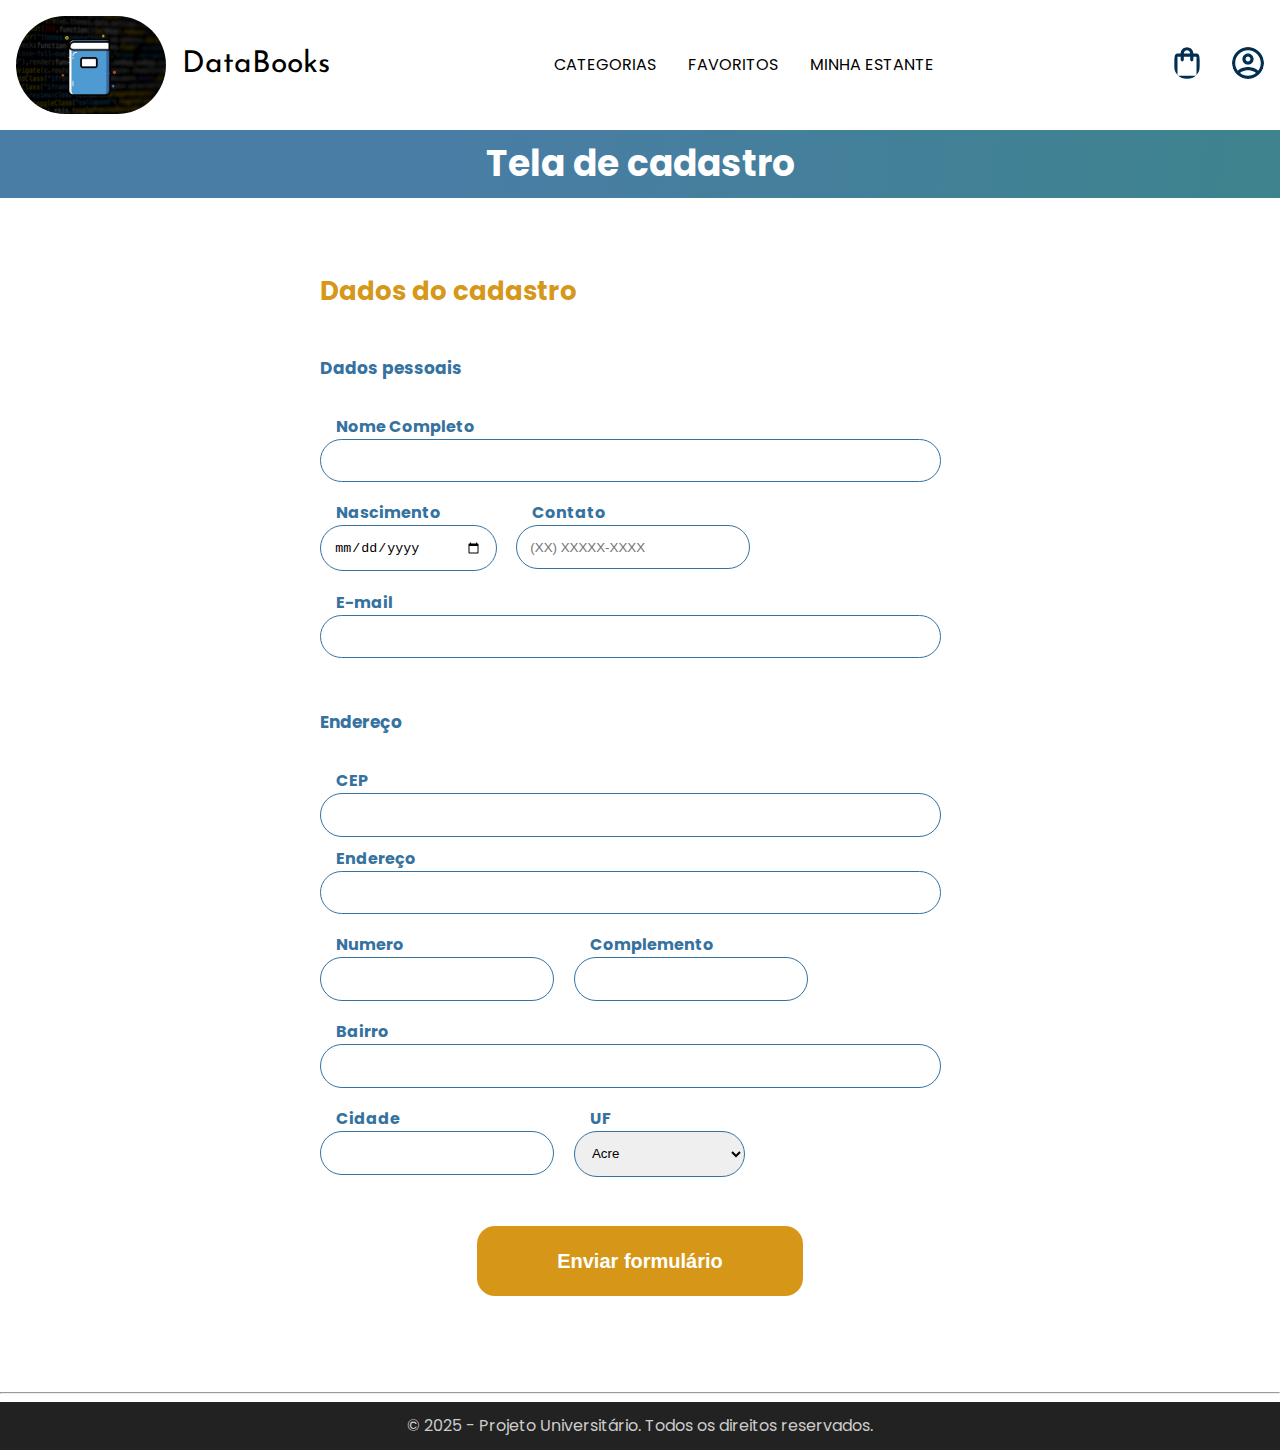
<file: index.html>
<!DOCTYPE html>
<html lang="en">

<head>
    <meta charset="UTF-8">
    <meta http-equiv="X-UA-Compatible" content="IE=edge">
    <meta name="viewport" content="width=device-width, initial-scale=1.0">
    <link rel="stylesheet" href="./styles/reset.css">
    <link rel="preconnect" href="https://fonts.googleapis.com">
    <link rel="preconnect" href="https://fonts.gstatic.com" crossorigin>
    <link href="https://fonts.googleapis.com/css2?family=Poppins:wght@300;400;500;700&display=swap" rel="stylesheet">
    <link rel="stylesheet" href="https://unpkg.com/swiper@8/swiper-bundle.min.css" />
    <link href="https://fonts.googleapis.com/css2?family=Josefin+Sans:wght@400;700&display=swap" rel="stylesheet">
    <link rel="stylesheet" href="./styles/styles.css">
    <title>Formulário de cadastro</title>
</head>

<body>

    <header class="cabeçalho">
        <div class="container">
            <input type="checkbox" id="menu" class="container__botao">
            <label for="menu" class="container__rotulo">
                <span class="cabeçalho__menu-hamburguer container__imagem"></span>
            </label>
            <ul class="lista-menu">
                <li class="lista-menu__titulo">Categorias</li>
                <li class="lista-menu__item">
                    <a href="#" class="lista-menu__link">Programação</a>
                </li>
                <li class="lista-menu__item">
                    <a href="#" class="lista-menu__link">Front-end</a>
                </li>
                <li class="lista-menu__item">
                    <a href="#" class="lista-menu__link">Infraestrutura</a>
                </li>
                <li class="lista-menu__item">
                    <a href="#" class="lista-menu__link">Business</a>
                </li>
                <li class="lista-menu__item">
                    <a href="#" class="lista-menu__link">Design & UX</a>
                </li>
            </ul>
            <img src="img/logo.png" width="150" alt="Logo da DataBooks" class="container__imagem">
            <h1 class="container__titulo"><b class="container__titulo--negrito"></b>DataBooks</h1>
        </div>

        <ul class="opções">
            <input type="checkbox" id="opções-menu" class="opções__botão">
            <li class="opções__item"><a href="#" class="opções__link">Categorias</a></li>
            <li class="opções__item"><a href="#" class="opções__link">Favoritos</a></li>
            <li class="opções__item"><a href="#" class="opções__link">Minha estante</a></li>
        </ul>

        <div class="container">
            <a href="#"><img src="img/Favoritos.svg" alt="Meus favoritos"
                    class="container__imagem container__imagem-transparente"></a>
            <a href="#" class="container__link">
                <img src="img/Compras.svg" alt="Carrinhos de compras" class="container__imagem">
                <p class="container__texto">Minha sacola</p>
            </a>
            <a href="#" class="container__link">
                <img src="img/Usuario.svg" alt="Meu perfil" class="container__imagem">
                <p class="container__texto">Meu perfil</p>
            </a>
        </div>
    </header>

    <section class="banner">
        <h2 class="banner__titulo">Tela de cadastro</h2>
    </section>

    <main class="principal">
        <h2 class="principal__titulo">Dados do cadastro</h2>

        <form class="principal__formulario" id="formulario" target="_blank"
            onsubmit="location.replace('./cadastro-finalizado.html')">
            <h3 class="principal__subtitulo">Dados pessoais</h3>
            <div class="formulario__campo">
                <label class="campo__etiqueta" for="nome">Nome Completo</label>
                <input name="nome" id="nome" class="campo__escrita" required />
            </div>
            <div class="formulario__dupla">
                <div class="formulario__campo">
                    <label class="campo__etiqueta" for="nascimento">Nascimento</label>
                    <input name="nascimento" id="nascimento" type="date" class="campo__escrita" required />
                </div>
                <div class="formulario__campo">
                    <label class="campo__etiqueta" for="telefone">Contato</label>
                    <input name="telefone" id="telefone" type="tel" placeholder="(XX) XXXXX-XXXX" class="campo__escrita"
                        required />
                </div>
            </div>
            <div class="formulario__campo">
                <label class="campo__etiqueta" for="email">E-mail</label>
                <input name="email" id="email" type="email" class="campo__escrita" required />
            </div>

            <h3 class="principal__subtitulo">Endereço</h3>

            <div class="formulario__campo">
                <label class="campo__etiqueta" for="cep">CEP</label>
                <input name="cep" id="cep" class="campo__escrita" required />
            </div>

            <div id="erro"></div>

            <div class="formulario__campo">
                <label class="campo__etiqueta" for="endereco">Endereço</label>
                <input name="endereco" id="endereco" class="campo__escrita" required />
            </div>
            <div class="formulario__dupla">
                <div class="formulario__campo">
                    <label class="campo__etiqueta" for="numero">Numero</label>
                    <input name="numero" id="numero" class="campo__escrita" required />
                </div>
                <div class="formulario__campo">
                    <label class="campo__etiqueta" for="complemento">Complemento</label>
                    <input name="complemento" id="complemento" class="campo__escrita" />
                </div>
            </div>
            <div class="formulario__campo">
                <label class="campo__etiqueta" for="bairro">Bairro</label>
                <input name="bairro" id="bairro" class="campo__escrita" required />
            </div>
            <div class="formulario__dupla">
                <div class="formulario__campo">
                    <label class="campo__etiqueta" for="cidade">Cidade</label>
                    <input name="cidade" id="cidade" class="campo__escrita" required />
                </div>

                <div class="formulario__campo">
                    <label class="campo__etiqueta" for="estado">UF</label>
                    <select id="estado" name="estado" class="campo__escrita">
                        <option value="AC">Acre</option>
                        <option value="AL">Alagoas</option>
                        <option value="AP">Amapá</option>
                        <option value="AM">Amazonas</option>
                        <option value="BA">Bahia</option>
                        <option value="CE">Ceará</option>
                        <option value="DF">Distrito Federal</option>
                        <option value="ES">Espírito Santo</option>
                        <option value="GO">Goiás</option>
                        <option value="MA">Maranhão</option>
                        <option value="MT">Mato Grosso</option>
                        <option value="MS">Mato Grosso do Sul</option>
                        <option value="MG">Minas Gerais</option>
                        <option value="PA">Pará</option>
                        <option value="PB">Paraíba</option>
                        <option value="PR">Paraná</option>
                        <option value="PE">Pernambuco</option>
                        <option value="PI">Piauí</option>
                        <option value="RJ">Rio de Janeiro</option>
                        <option value="RN">Rio Grande do Norte</option>
                        <option value="RS">Rio Grande do Sul</option>
                        <option value="RO">Rondônia</option>
                        <option value="RR">Roraima</option>
                        <option value="SC">Santa Catarina</option>
                        <option value="SP">São Paulo</option>
                        <option value="SE">Sergipe</option>
                        <option value="TO">Tocantins</option>
                        <option value="EX">Estrangeiro</option>
                    </select>
                </div>

            </div>


            <input type="submit" value="Enviar formulário" class="formulario__botao" id="enviar">
        </form>
    </main>

    <hr>
    <footer class="footer">
    <div class="footer__container">
      <p class="footer__text">&copy; 2025 - Projeto Universitário. Todos os direitos reservados.</p>
    </div>
  </footer>
    <script src="script.js"></script>
</body>

</html>
</file>
<file: styles/styles.css>
@import url("header.css");
@import url("banner.css");
@import url("formulario.css");
@import url("rodape.css");
@import url("cadastro.css");

:root {
    --cor-de-fundo: #EBECEE;
    --branco: #FFFFFF;
    --laranja: #d59514fa;
    --azul-degrade: linear-gradient(97.54deg, #497da5 35.49%, #328975 165.37%);
    --fonte-principal: "Poppins";
    --azul: #3572a0;
    --fonte-secundario: "Josefin Sans";
    --preto: #000000;
    --cinza: #5f5959;
    --cinza-claro: #858585;
    --vermelho: #e93c26;
}

body {
    background-color: var(--branco);
    font-family: var(--fonte-principal);
    font-size: 16px;
    font-weight: 400;
}
</file>
